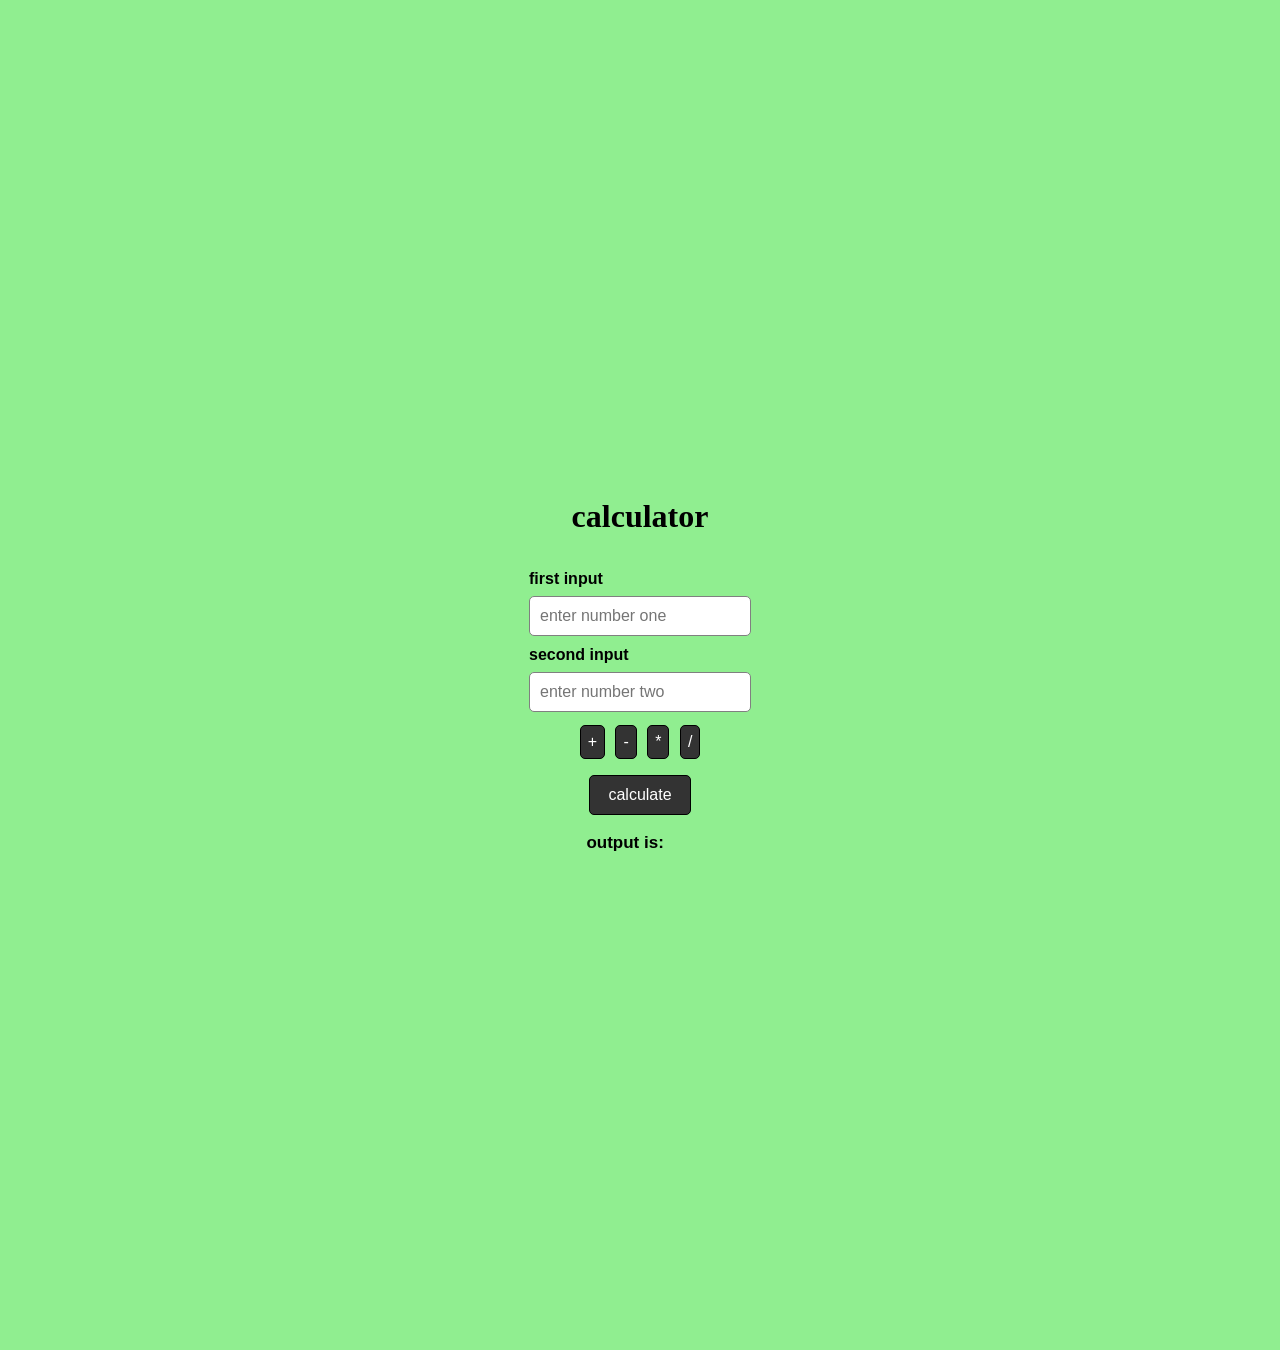
<file: JS/Lab_2_3/index.html>
<!DOCTYPE html>
<html lang="en">

<head>
    <meta charset="UTF-8">
    <meta name="viewport" content="width=device-width, initial-scale=1.0">
    <title>Document</title>
    <script src="./script.js" defer></script>
    <link rel="stylesheet" href="./style.css">
</head>

<body>
    <!-- <p>
        high level language ,
        interpreted programming language ,
        single threded ,
        asyncronous

        es6

        hoisting -> memory defined first 
        temporal dead zone -> entering a scope until a let or const declaration is initialized
    </p> -->


    <div style="display: flex; flex-direction: column; gap: 10px; justify-content: center; align-items: center; height: 100vh;" >
        <h1>calculator</h1>
        <div>
            <label for="inputone">first input</label>
            <input type="number" required placeholder="enter number one" id="inputone">
        </div>
        <div>
            <label for="inputtwo">second input</label>
            <input type="number" required placeholder="enter number two" id="inputtwo">
        </div>
        <div>
            <button style="padding: 7px;" id="add">+</button>
            <button style="padding: 7px;" id="sub">-</button>
            <button style="padding: 7px;" id="mul">*</button>
            <button style="padding: 7px;" id="div">/</button>
        </div>
        <div>
            <button id="calculate">calculate</button>
            <p>output is: <span id="output"></span></p>
        </div>
    </div>



</body>

</html>
</file>
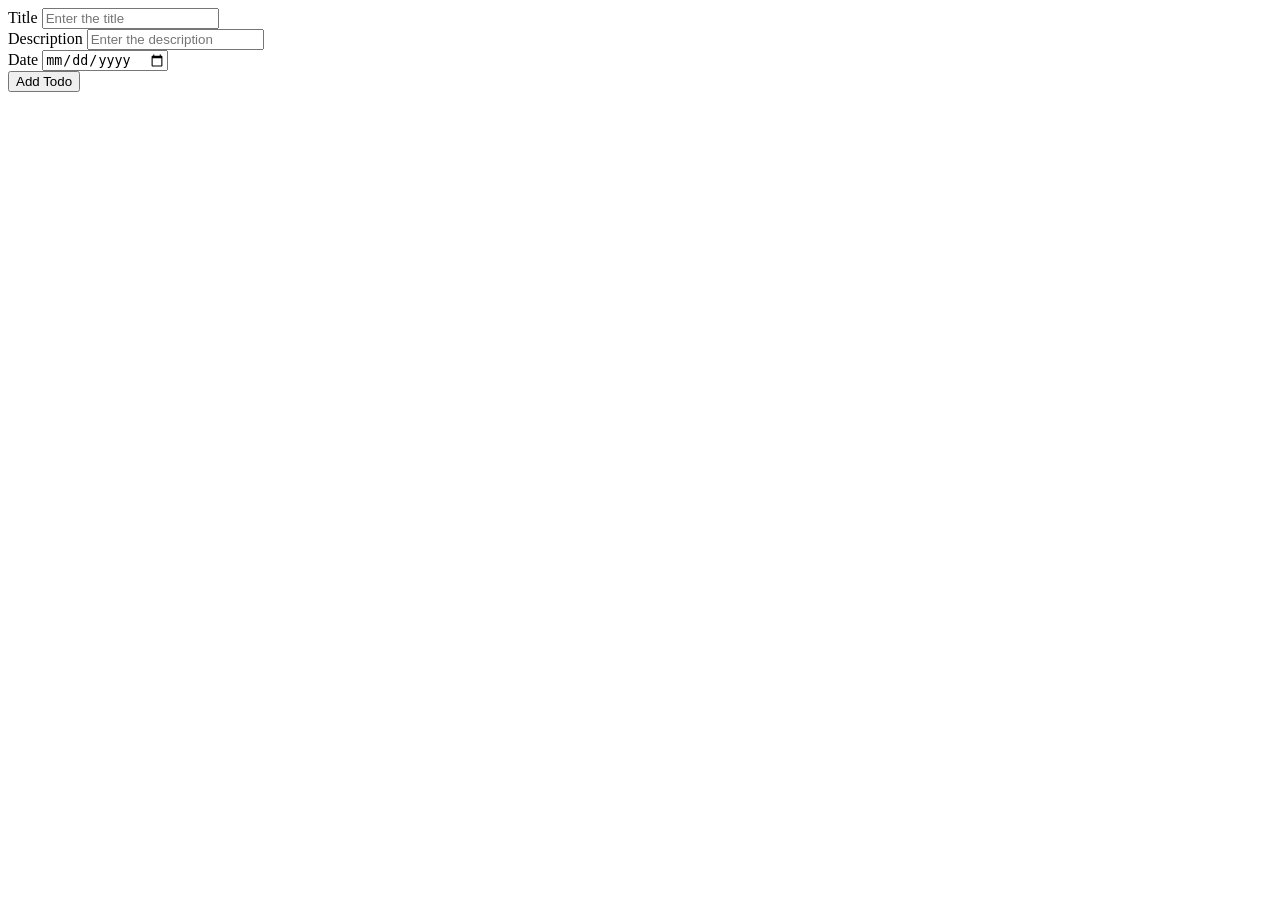
<file: JS/Lab_4/index.html>
<!DOCTYPE html>
<html lang="en">
<head>
    <meta charset="UTF-8">
    <meta name="viewport" content="width=device-width, initial-scale=1.0">
    <title>Document</title>
    <link rel="stylesheet" href="style.css">
    <script src="style.css" defer></script>
</head>
<body>
    <div id="root">
             <div id="inputDiv">
                <div>
                <label for="title">Title</label>
                <input type="text" placeholder="Enter the title" value="" id="title" required>
                </div>
                <div>
                    <label for="description">Description</label>
                    <input type="text" placeholder="Enter the description" value="" id="description" required>
                </div>
                <div>
                    <label for="date">Date</label>
                    <input type="date" placeholder="Enter the date" value="" id="date" required>
                </div>
                <div>
                    <button type="=submit" id="addTodo">Add Todo</button>
                </div>
                

             </div>
             <div id="listTodo">

             </div>
    </div>
    
</body>
</html>
</file>
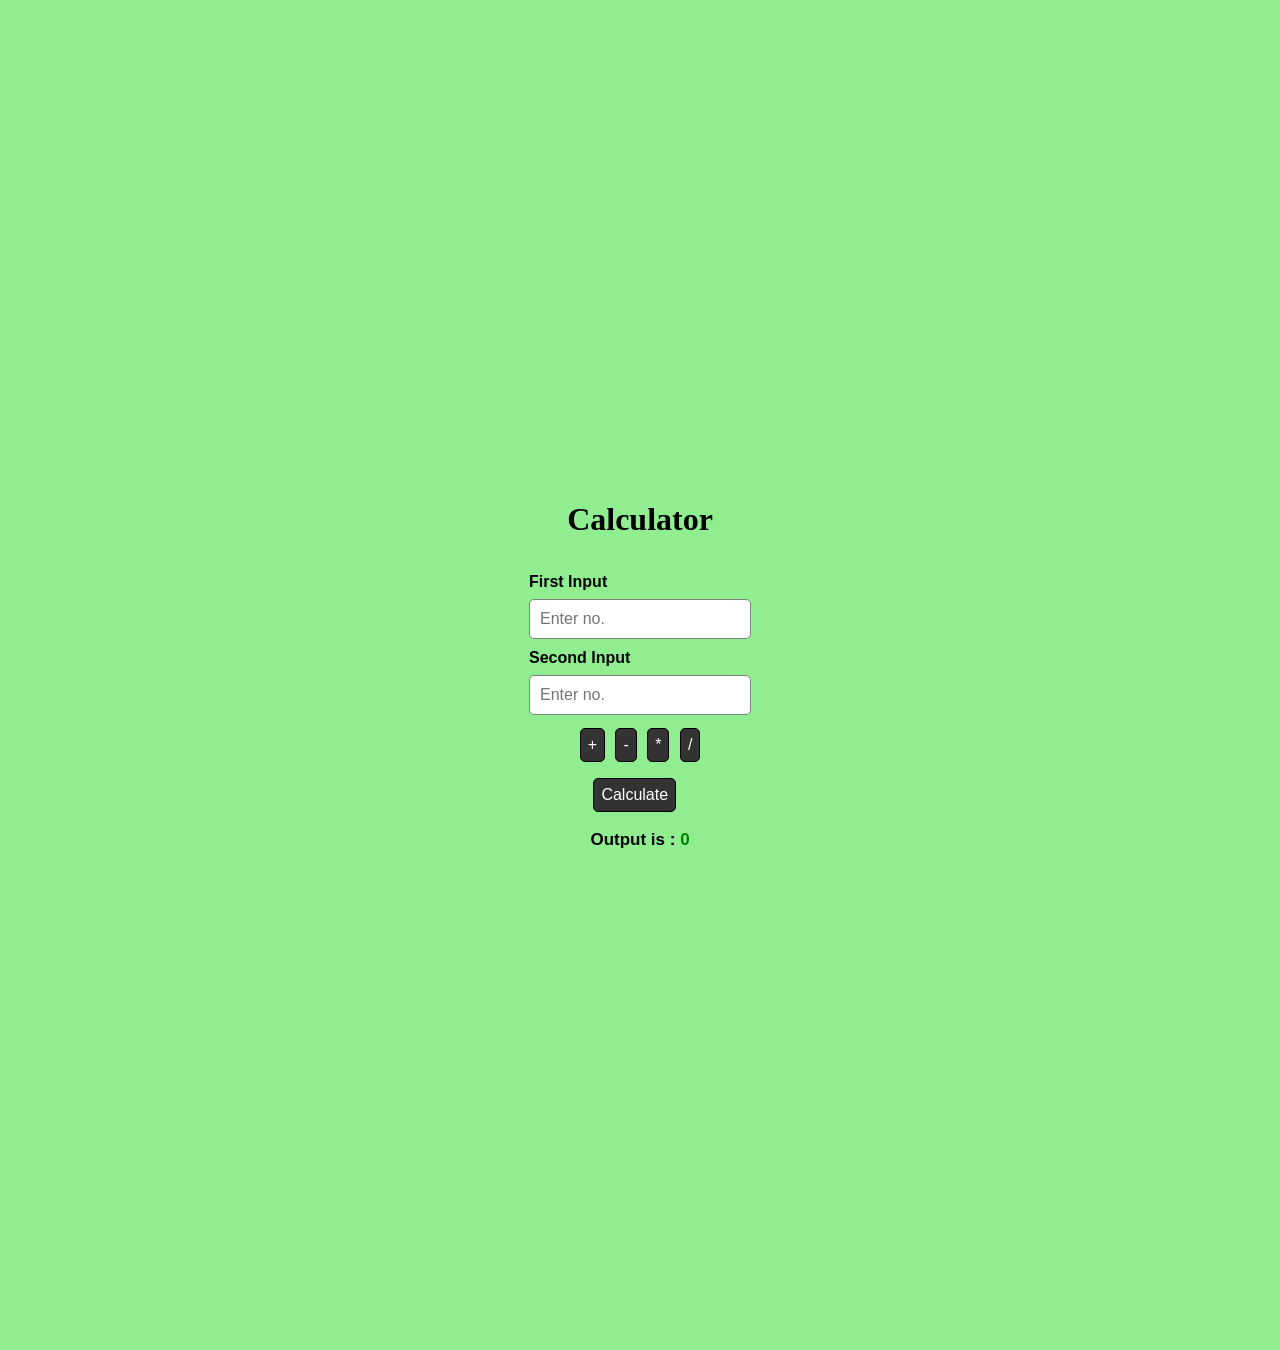
<file: JS/Lab_2_3/index2.html>
<!DOCTYPE html>
<html lang="en">

<head>
    <meta charset="UTF-8">
    <meta name="viewport" content="width=device-width, initial-scale=1.0">
    <title>Document</title>
    <link rel="stylesheet" href="./style.css">
    <script src="./script2.js" defer></script>
</head>

<body>
    <div
        style="display: flex; flex-direction: column; gap: 10px; justify-content: center; align-items: center; height: 100vh;">
        <h1>Calculator</h1>
        <div>
            <label for="inputOne">First Input</label>
            <input type="number" required placeholder="Enter no." id="inputOne">
        </div>
        <div>
            <label for="inputTwo">Second Input</label>
            <input type="number" required placeholder="Enter no." id="inputTwo">
        </div>
        <div>
            <button style="padding: 7px;" id="add">+</button>
            <button style="padding: 7px;" id="sub">-</button>
            <button style="padding: 7px;" id="mul">*</button>
            <button style="padding: 7px;" id="div">/</button>
        </div>
        <div>
            <button style="padding: 7px;">Calculate</button>
            <p>Output is : <span id="Output"></span></p>
        </div>
    </div>

</body>

</html>
</file>
<file: JS/Lab_2_3/style.css>
* {
    margin: 0;
    padding: 0;
    box-sizing: border-box;
}

body {
    height: 150vh;
    display: flex;
    justify-content: center;
    align-items: center;
    font-family: Arial, sans-serif;
    background-color: lightgreen;
}

#mainbox {
    display: flex;
    justify-content: center;
    align-items: center;
}

#box {
    width: 350px;
    padding: 30px;
    border: 5px solid black;
    border-radius: 12px;
    background-color: white;
    text-align: center;
}

h1 {
    margin-bottom: 25px;
    font-family: Georgia, 'Times New Roman', Times, serif
}

#box div {
    margin-bottom: 20px;
}

label {
    display: block;
    margin-bottom: 8px;
    text-align: left;
    font-weight: bold;
}

input {
    width: 100%;
    padding: 10px;
    border: 1px solid gray;
    border-radius: 5px;
    font-size: 16px;
}

button {
    padding: 10px 18px;
    margin: 3px;
    border: 1px solid black;
    border-radius: 5px;
    background-color: #333;
    color: white;
    cursor: pointer;
    font-size: 16px;
}

button:hover {
    background-color: red;
}

#Calculate {
    width: 100%;
    background-color: lightblue;
    border: none;
    padding: 12px;
}

#Calculate:hover {
    background-color: #0056b3;
}

p {
    margin-top: 15px;
    font-size: 17px;
    font-weight: bold;
}

#Output {
    color: green;
}
</file>
<file: JS/Lab_4/style.css>
/* *{
    margin:0;
    padding: 0;
    
} */
</file>
